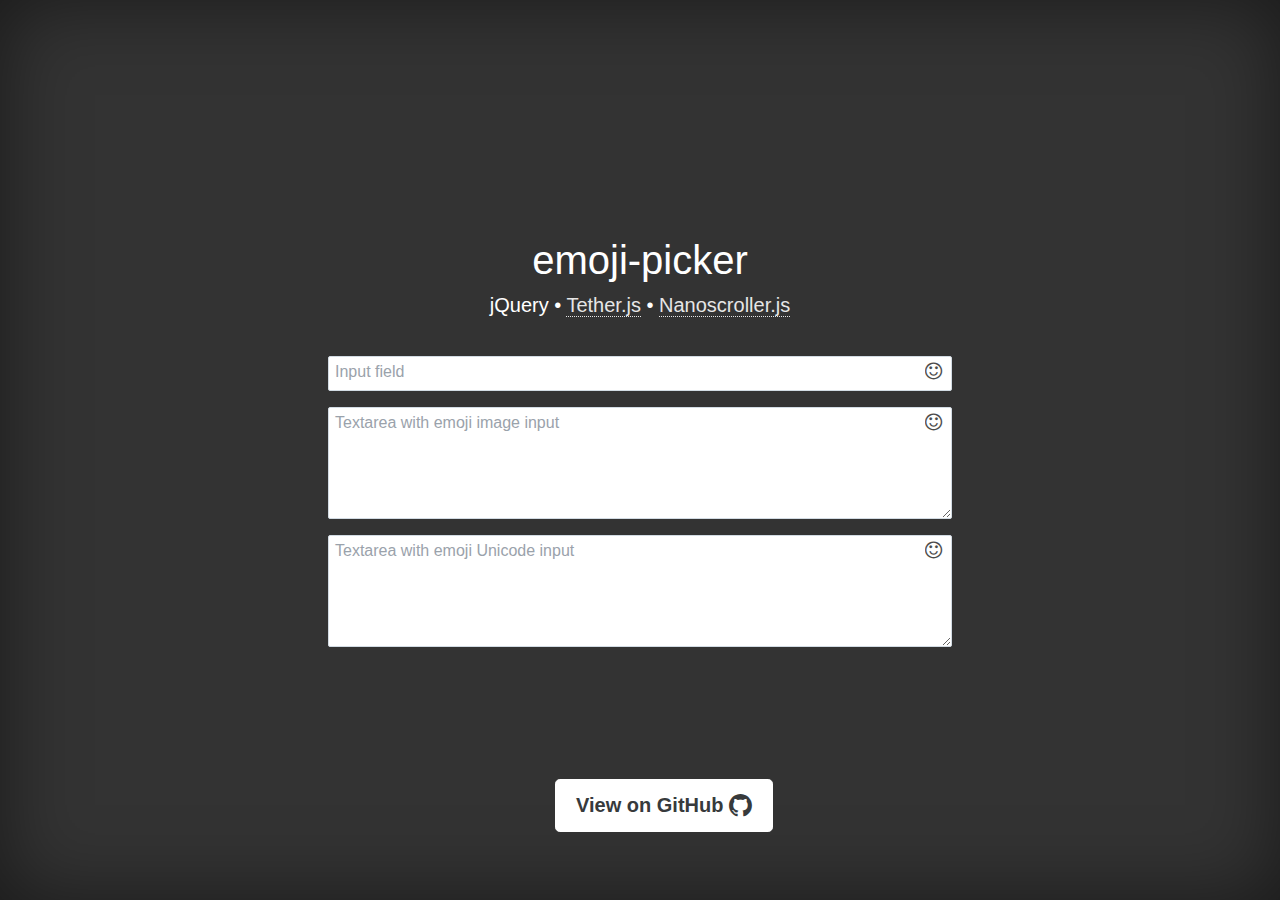
<file: master/code/public/emoji/emoji.html>
<!DOCTYPE html>
<html lang="en">
<head>
  <meta charset="utf-8">
  <meta http-equiv="X-UA-Compatible" content="IE=edge">
  <meta name="viewport" content="width=device-width, initial-scale=1">
  <meta name="description" content="">
  <meta name="author" content="">
  <title>emoji-picker Demo</title>
  <link href="css/bootstrap.min.css" rel="stylesheet">
  <link href="css/cover.css" rel="stylesheet">
  <link rel="stylesheet" href="https://maxcdn.bootstrapcdn.com/font-awesome/4.4.0/css/font-awesome.min.css">

  <!-- Begin emoji-picker Stylesheets -->
  <link href="lib/css/nanoscroller.css" rel="stylesheet">
  <link href="lib/css/emoji.css" rel="stylesheet">
  <!-- End emoji-picker Stylesheets -->
</head>

<body>
  <div class="site-wrapper">

    <div class="site-wrapper-inner">
      <div class="cover-container">

        <div class="inner cover">
          <h1 class="cover-heading">emoji-picker</h1>

          <p class="lead">jQuery &bull; <a href="http://github.hubspot.com/tether/">Tether.js</a> &bull; <a href="https://jamesflorentino.github.io/nanoScrollerJS/">Nanoscroller.js</a></p>

          <p class="lead emoji-picker-container">
            <input type="email" class="form-control" placeholder="Input field" data-emojiable="true">
          </p>

          <p class="lead emoji-picker-container">
            <textarea class="form-control textarea-control" rows="3" placeholder="Textarea with emoji image input" data-emojiable="true"></textarea>
          </p>

          <p class="lead emoji-picker-container">
            <textarea class="form-control textarea-control" rows="3" placeholder="Textarea with emoji Unicode input" data-emojiable="true" data-emoji-input="unicode"></textarea>
          </p>

          <div class="mastfoot">
            <div class="inner">
              <p class="lead">
                <a href="https://github.com/one-signal/emoji-picker">
                  <button class="btn btn-lg btn-primary btn-secondary">
                    View on GitHub <i class="fa fa-lg fa-github"></i>
                  </button>
                </a>
              </p>
            </div>
          </div>

        </div>

      </div>

    </div>
  </div>

  <script src="https://code.jquery.com/jquery-1.11.3.min.js"></script>

  <!-- Begin emoji-picker JavaScript -->
  <script src="lib/js/nanoscroller.min.js"></script>
  <script src="lib/js/tether.min.js"></script>
  <script src="lib/js/config.js"></script>
  <script src="lib/js/util.js"></script>
  <script src="lib/js/jquery.emojiarea.js"></script>
  <script src="lib/js/emoji-picker.js"></script>
  <!-- End emoji-picker JavaScript -->

  <script>
    $(function() {
      // Initializes and creates emoji set from sprite sheet
      window.emojiPicker = new EmojiPicker({
        emojiable_selector: '[data-emojiable=true]',
        assetsPath: 'lib/img/',
        popupButtonClasses: 'fa fa-smile-o'
      });
      // Finds all elements with `emojiable_selector` and converts them to rich emoji input fields
      // You may want to delay this step if you have dynamically created input fields that appear later in the loading process
      // It can be called as many times as necessary; previously converted input fields will not be converted again
      window.emojiPicker.discover();
    });
  </script>


<script>
// Google Analytics
  (function(i,s,o,g,r,a,m){i['GoogleAnalyticsObject']=r;i[r]=i[r]||function(){
  (i[r].q=i[r].q||[]).push(arguments)},i[r].l=1*new Date();a=s.createElement(o),
  m=s.getElementsByTagName(o)[0];a.async=1;a.src=g;m.parentNode.insertBefore(a,m)
  })(window,document,'script','//www.google-analytics.com/analytics.js','ga');

  ga('create', 'UA-49610253-3', 'auto');
  ga('send', 'pageview');

</script>

</body>
</html>
</file>
<file: master/code/public/emoji/css/cover.css>
/*
 * Globals
 */
/* Links */
a {
  border-bottom: 1px dotted #e6e6e6;
  color: #e6e6e6; }
  a:focus, a:hover {
    text-decoration: none;
    color: white; }

/* Custom default button */
.btn-secondary {
  background-color: #fff;
  text-shadow: none;
  /* Prevent inheritence from `body` */
  border: .05rem solid #ffffff; }
  .btn-secondary.btn-secondary:hover, .btn-secondary.btn-secondary:focus {
    background-color: #e6e6e6; }
  .btn-secondary.btn-secondary:active {
    background-color: #cccccc; }

/*
 * Base structure
 */
html,
body {
  height: 100%;
  background-color: #333; }
  html .lead:first-of-type,
  body .lead:first-of-type {
    padding-bottom: 1em; }

body {
  color: #fff;
  text-align: center; }
  body .emoji-wysiwyg-editor {
    text-align: left; }
    body .emoji-wysiwyg-editor.textarea-control {
      min-height: 7em;
      resize: vertical; }

/* Extra markup and styles for table-esque vertical and horizontal centering */
.site-wrapper {
  display: table;
  width: 100%;
  height: 100%;
  /* For at least Firefox */
  min-height: 100%;
  -webkit-box-shadow: inset 0 0 5rem rgba(0, 0, 0, 0.5);
  box-shadow: inset 0 0 5rem rgba(0, 0, 0, 0.5); }

.site-wrapper-inner {
  display: table-cell;
  vertical-align: top; }

.cover-container {
  margin-right: auto;
  margin-left: auto; }

/* Padding for spacing */
.inner {
  padding: 2rem; }

/*
 * Header
 */
.masthead {
  margin-bottom: 2rem; }

.masthead-brand {
  margin-bottom: 0; }

.nav-masthead .nav-link {
  padding: .25rem 0;
  font-weight: bold;
  color: rgba(255, 255, 255, 0.5);
  background-color: transparent;
  border-bottom: .25rem solid transparent; }

.nav-masthead .nav-link + .nav-link {
  margin-left: 1rem; }

.nav-masthead .active {
  color: #fff;
  border-bottom-color: #fff; }

@media (min-width: 48em) {
  .masthead-brand {
    float: left; }

  .nav-masthead {
    float: right; } }
/*
 * Cover
 */
.cover {
  padding: 0 1.5rem; }

.cover .btn-lg {
  padding: .75rem 1.25rem;
  font-weight: bold; }

/*
 * Footer
 */
.mastfoot {
  color: rgba(255, 255, 255, 0.5); }

/*
 * Affix and center
 */
@media (min-width: 40em) {
  /* Pull out the header and footer */
  .masthead {
    position: fixed;
    top: 0; }

  .mastfoot {
    position: fixed;
    bottom: 0; }

  /* Start the vertical centering */
  .site-wrapper-inner {
    vertical-align: middle; }

  /* Handle the widths */
  .masthead,
  .mastfoot,
  .cover-container {
    width: 100%;
    /* Must be percentage or pixels for horizontal alignment */ } }
@media (min-width: 62em) {
  .masthead,
  .mastfoot,
  .cover-container {
    width: 42rem; } }

/*# sourceMappingURL=cover.css.map */
</file>
<file: master/code/public/emoji/lib/css/nanoscroller.css>
/** initial setup **/
.nano {
  position : relative;
  width    : 100%;
  height   : 100%;
  overflow : hidden;
}
.nano > .nano-content {
  position      : absolute;
  overflow      : scroll;
  overflow-x    : hidden;
  top           : 0;
  right         : 0;
  bottom        : 0;
  left          : 0;
}
.nano > .nano-content:focus {
  outline: thin dotted;
}
.nano > .nano-content::-webkit-scrollbar {
  display: none;
}
.has-scrollbar > .nano-content::-webkit-scrollbar {
  display: block;
}
.nano > .nano-pane {
  background : rgba(0,0,0,.25);
  position   : absolute;
  width      : 10px;
  right      : 0;
  top        : 0;
  bottom     : 0;
  visibility : hidden\9; /* Target only IE7 and IE8 with this hack */
  opacity    : .01;
  -webkit-transition    : .2s;
  -moz-transition       : .2s;
  -o-transition         : .2s;
  transition            : .2s;
  -moz-border-radius    : 5px;
  -webkit-border-radius : 5px;
  border-radius         : 5px;
}
.nano > .nano-pane > .nano-slider {
  background: #444;
  background: rgba(0,0,0,.5);
  position              : relative;
  margin                : 0 1px;
  -moz-border-radius    : 3px;
  -webkit-border-radius : 3px;
  border-radius         : 3px;
}
.nano:hover > .nano-pane, .nano-pane.active, .nano-pane.flashed {
  visibility : visible\9; /* Target only IE7 and IE8 with this hack */
  opacity    : 0.99;
}
</file>
<file: master/code/public/emoji/lib/css/emoji.css>
span.emoji {
    display: -moz-inline-box;
    -moz-box-orient: vertical;
    display: inline-block;
    vertical-align: baseline;
    *vertical-align: auto;
    *zoom: 1;
    *display: inline;
    width: 1em;
    height: 1em;
    background-size: 1em;
    background-repeat: no-repeat;
    text-indent: -9999px;
}

span.emoji-sizer {
    line-height: 0.81em;
    font-size: 1em;
    margin: -2px 0;
}

span.emoji-outer {
    display: -moz-inline-box;
    display: inline-block;
    *display: inline;
    height: 1em;
    width: 1em;
}

span.emoji-inner {
    display: -moz-inline-box;
    display: inline-block;
    text-indent: -9999px;
    width: 100%;
    height: 100%;
    vertical-align: baseline;
    *vertical-align: auto;
    *zoom: 1;
}

img.emoji {
    width: 1em;
    height: 1em;
}

.emoji-wysiwyg-editor:empty:before {
    content: attr(placeholder);
    color: #9aa2ab;
}

.emoji-picker-container {
    position: relative;
}

.emoji-picker-icon {
    position: absolute;
    right: 10px;
    top: 5px;
    font-size: 20px;
    opacity: 0.7;
    z-index: 100;
    transition: none;
    color: black;
    -moz-user-select: none;
    -khtml-user-select: none;
    -webkit-user-select: none;
    -o-user-select: none;
    user-select: none;
}

.emoji-picker-icon.parent-has-scroll {
    right: 28px;
}

.emoji-picker-icon:hover {
    opacity: 1;
}

/* Emoji area */
.emoji-wysiwyg-editor:empty:before {
    content: attr(placeholder);
    color: #9aa2ab;
}

.emoji-wysiwyg-editor:active:before,
.emoji-wysiwyg-editor:focus:before {
    content: none;
}

.emoji-wysiwyg-editor {
    padding: 6px;
    padding-right: 35px;
    margin-bottom: 0px;
    min-height: 35px; /* 35 */
    height: 30px;
    max-height: 284px;
    overflow: auto;
    line-height: 17px;
    border: 1px solid #d2dbe3;
    border-radius: 2px;
    -webkit-box-shadow: none;
    box-shadow: none;
    -webkit-transition: border-color ease-in-out 0.15s, box-shadow ease-in-out 0.15s;
    transition: border-color ease-in-out 0.15s, box-shadow ease-in-out 0.15s;
    -webkit-user-select: text;
    word-wrap: break-word;
}

.emoji-wysiwyg-editor.parent-has-scroll {
     padding-right: 40px;
 }

.emoji-wysiwyg-editor.single-line-editor {
    min-height: 35px;
    height: inherit;
}

.emoji-wysiwyg-editor img {
    width: 20px;
    height: 20px;
    vertical-align: middle;
    margin: -3px 0 0 0;
}

.emoji-menu {
    position: absolute;
    z-index: 999;
    width: 225px;
    overflow: hidden;
    border: 1px #dfdfdf solid;
    -webkit-border-radius: 3px;
    -moz-border-radius: 3px;
    border-radius: 3px;
    overflow: hidden;
    -webkit-box-shadow: 0px 1px 1px rgba(0, 0, 0, 0.1);
    -moz-box-shadow: 0px 1px 1px rgba(0, 0, 0, 0.1);
    box-shadow: 0px 1px 1px rgba(0, 0, 0, 0.1);
}

.emoji-items-wrap1 {
    background: #ffffff;
    padding: 5px 2px 5px 5px;
}

.emoji-items-wrap1 .emoji-menu-tabs {
    width: 100%;
    margin-bottom: 8px;
    margin-top: 3px;
}

.emoji-items-wrap1 .emoji-menu-tabs td {
    text-align: center;
    color: white;
    line-height: 0;
}

.emoji-menu-tabs .emoji-menu-tab {
    display: inline-block;
    width: 24px;
    height: 29px;
    background: url('../img/IconsetSmiles.png') no-repeat;
    background-size: 42px 350px;
    border: 0;
}

.is_1x .emoji-menu-tabs .emoji-menu-tab {
    background-image: url('../img/IconsetSmiles_1x.png');
}

.emoji-menu-tabs .icon-recent { background-position: -9px -306px; }

.emoji-menu-tabs .icon-recent-selected { background-position: -9px -277px; }

.emoji-menu-tabs .icon-smile { background-position: -9px -34px; }

.emoji-menu-tabs .icon-smile-selected { background-position: -9px -5px; }

.emoji-menu-tabs .icon-flower { background-position: -9px -145px; }

.emoji-menu-tabs .icon-flower-selected { background-position: -9px -118px; }

.emoji-menu-tabs .icon-bell { background-position: -9px -89px; }

.emoji-menu-tabs .icon-bell-selected { background-position: -9px -61px; }

.emoji-menu-tabs .icon-car { background-position: -9px -196px; }

.emoji-menu-tabs .icon-car-selected { background-position: -9px -170px; }

.emoji-menu-tabs .icon-grid { background-position: -9px -248px; }

.emoji-menu-tabs .icon-grid-selected { background-position: -9px -222px; }

.emoji-menu-tabs .icon-smile,
.emoji-menu-tabs .icon-flower,
.emoji-menu-tabs .icon-bell,
.emoji-menu-tabs .icon-car,
.emoji-menu-tabs .icon-grid {
    opacity: 0.7;
}

.emoji-menu-tabs .icon-smile:hover,
.emoji-menu-tabs .icon-flower:hover,
.emoji-menu-tabs .icon-bell:hover,
.emoji-menu-tabs .icon-car:hover,
.emoji-menu-tabs .icon-grid:hover {
    opacity: 1;
}

.emoji-menu .emoji-items-wrap {
    position: relative;
    height: 174px;
}

.emoji-menu .emoji-items {
    padding-right: 8px;
    outline: 0 !important;
}

.emoji-menu img {
    width: 20px;
    height: 20px;
    vertical-align: middle;
    border: 0 none;
}

.emoji-menu .emoji-items a {
    margin: -1px 0 0 -1px;
    padding: 5px;
    display: block;
    float: left;
    border-radius: 2px;
    border: 0;
}

.emoji-menu .emoji-items a:hover {
    background-color: #edf2f5;
}

.emoji-menu:after {
    content: ' ';
    display: block;
    clear: left;
}

.emoji-menu a .label {
    display: none;
}
</file>
